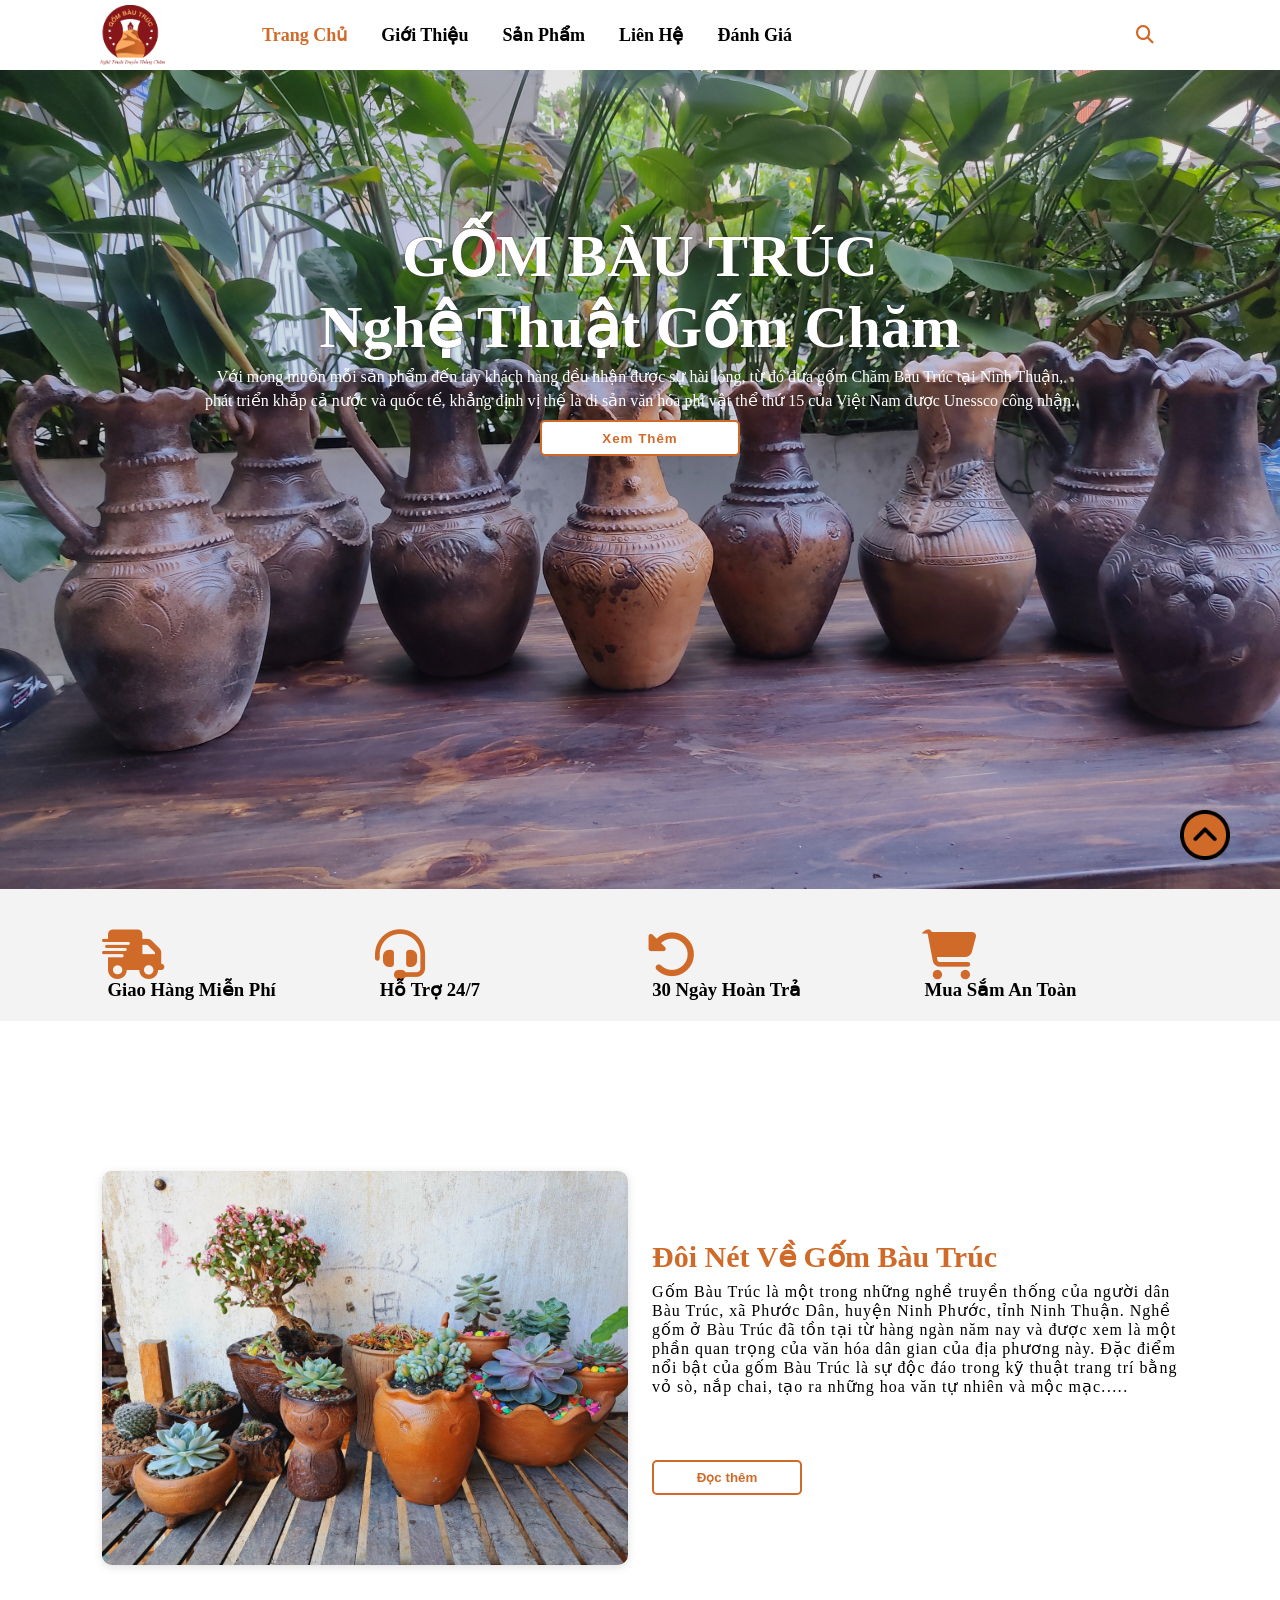
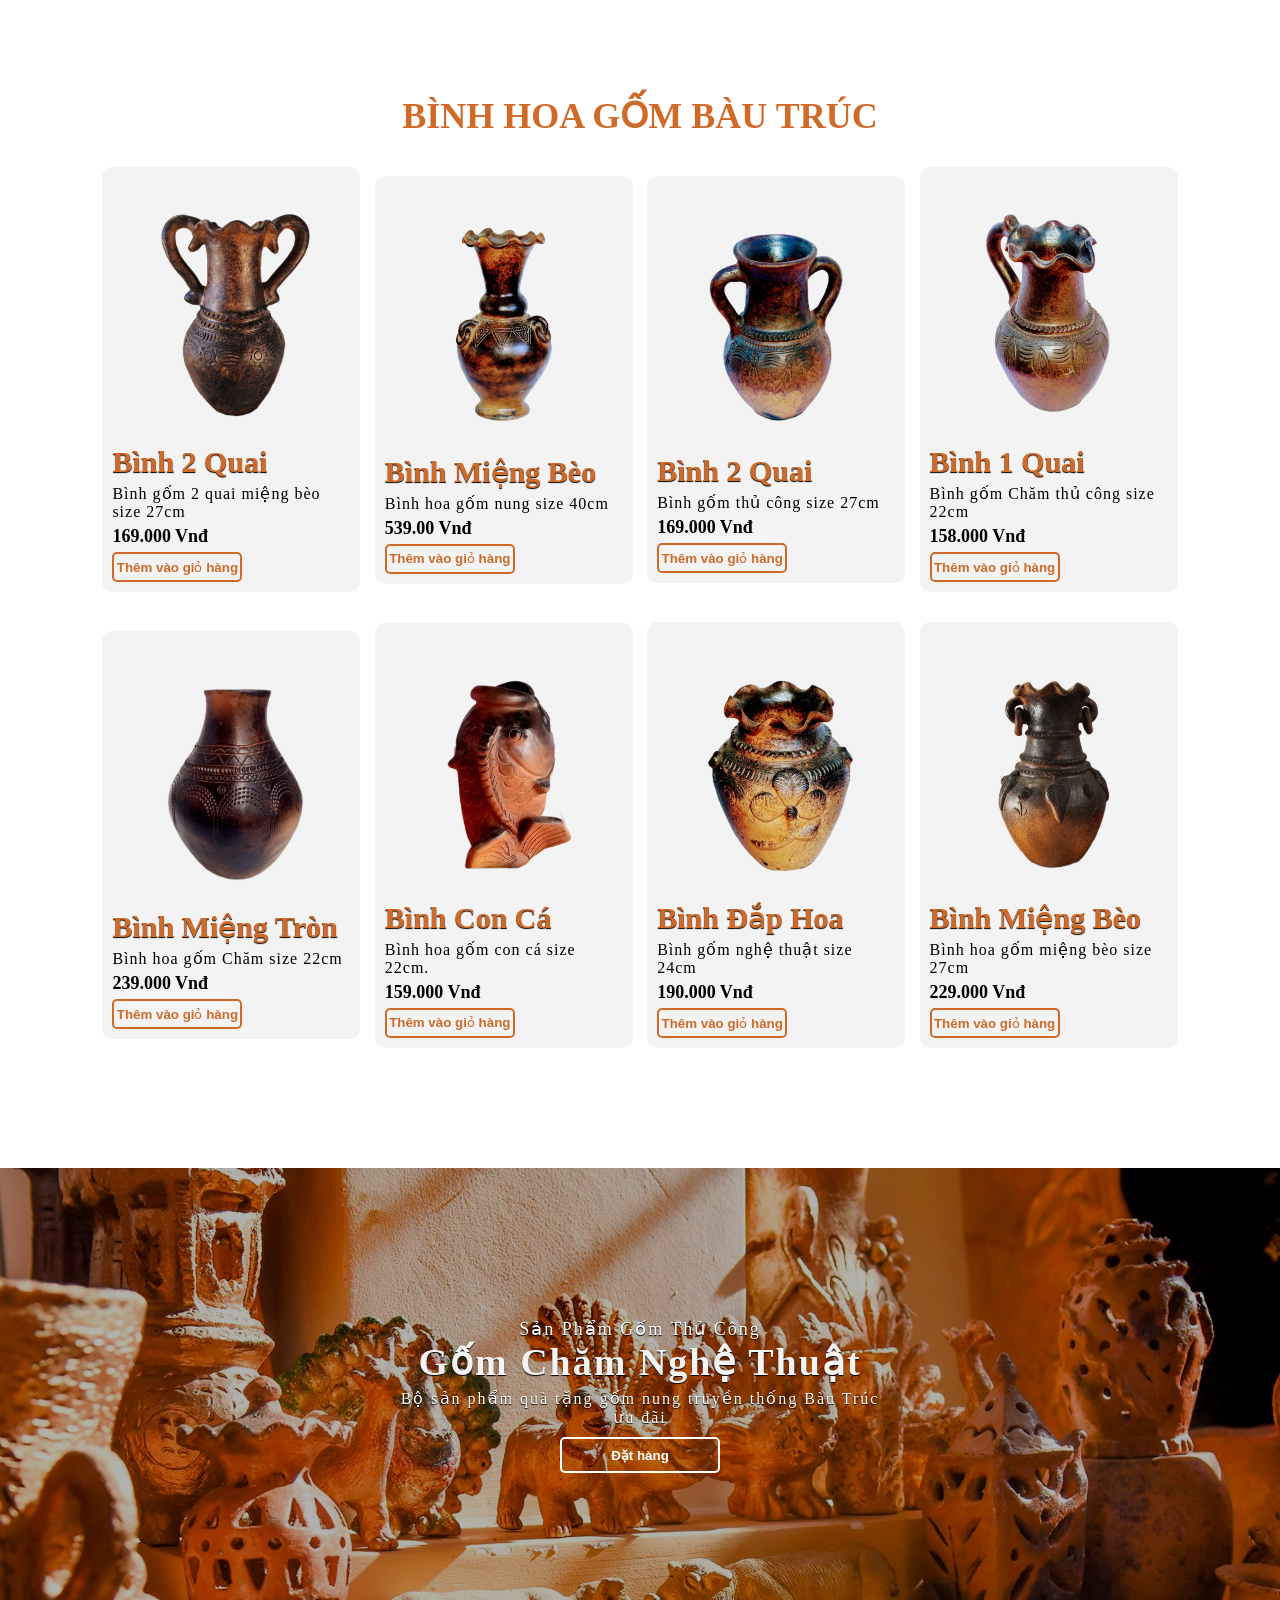
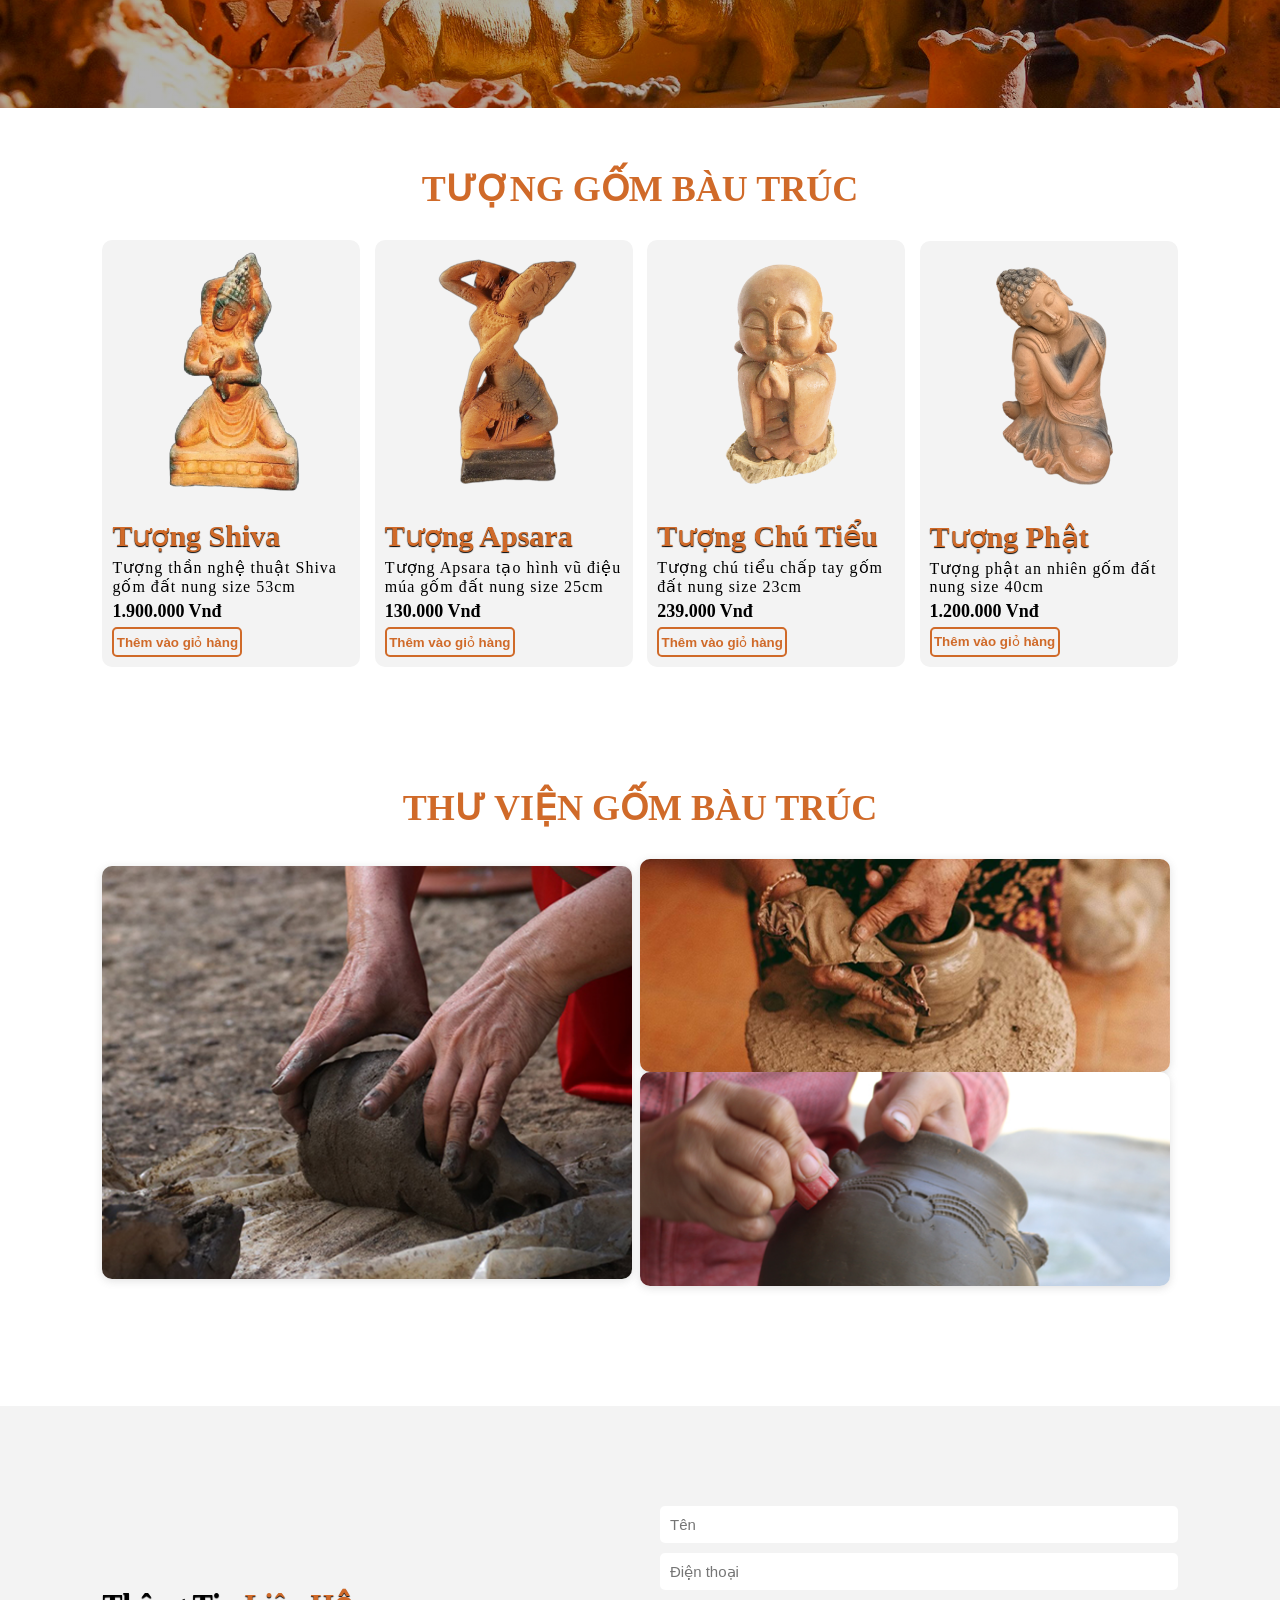
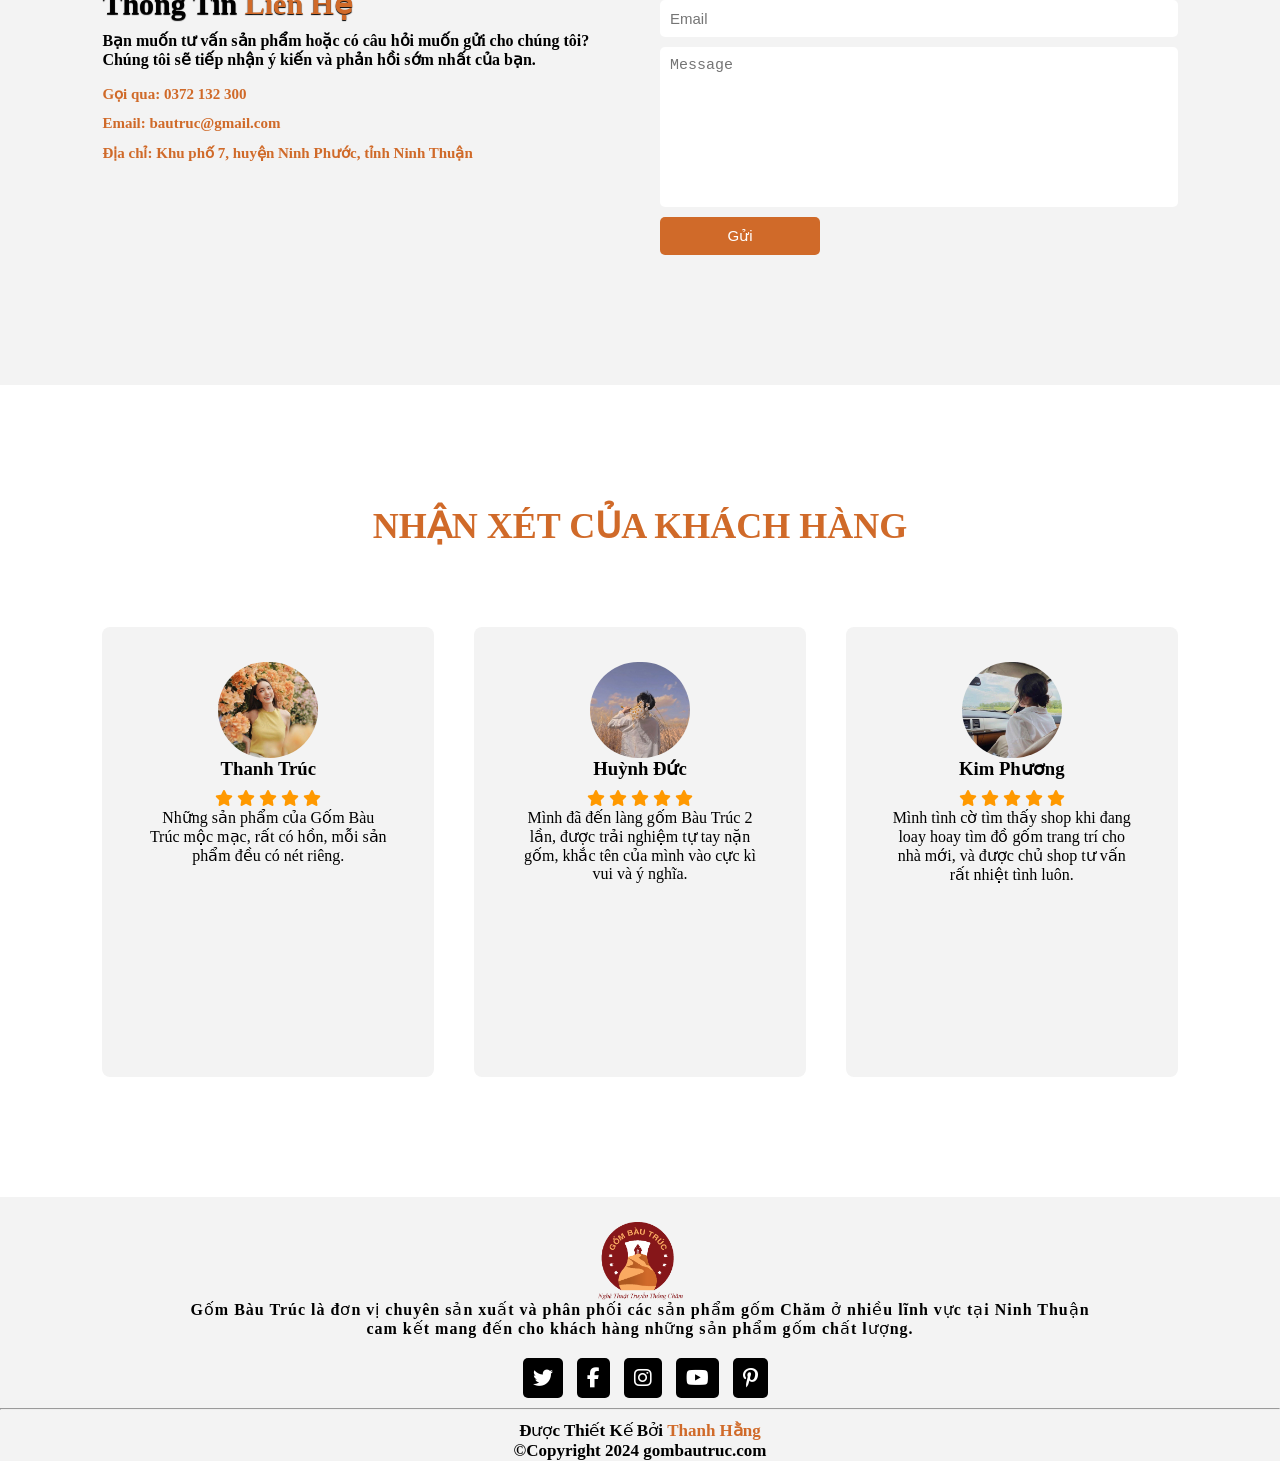
<file: index.html>
<DOCTYPE html>
<html lang="en">
<head>
    <meta charset="UTF-8">
    <meta http-equiv="X-UA-Compatible" content="IE=edge">
    <meta name="viewport" content="width=device-width, initial-scale=1.0">
    <title>Gom Bau Truc Webiste</title>

    <!-- Style Css Link -->
    <link rel="stylesheet" href="style.css">
    <!-- Style Css Link -->

    <!-- Font Awesome Cdn -->
    <link rel="stylesheet" href="https://cdnjs.cloudflare.com/ajax/libs/font-awesome/6.4.0/css/all.min.css">
    <!-- Font Awesome Cdn -->

</head>
<body>

    <!-- Header Start -->
    <div class="header">
        <nav>
            <input type="checkbox" id="show-search">
            <input type="checkbox" id="show-menu">
            <label for="show-menu" class="menu-icon"><i class="fas fa-bars"></i></label>
            <div class="content">
                <div class="logo"><a href="index.html"><img src="./images/logo12.png" alt=""></a></div>

                <ul class="links">
                    <li><a href="#" id="first">Trang Chủ</a></li>
                    <li><a href="#about">Giới Thiệu</a></li>
                    <li><a href="#product">Sản Phẩm</a></li>
                    <li><a href="#contact">Liên Hệ </a></li>
                    <li><a href="#review">Đánh Giá</a></li>
                </ul>
            </div>
            <label for="show-search" class="search-icon"><i class="fas fa-search"></i></label>
            <form action="#" class="search-box">
                <input type="text" placeholder="Search" required>
                <button type="submit" class="go-icon"><i class="fas fa-long-arrow-alt-right"></i></button>
            </form>

        </nav>
    </div>
    <!-- Header End -->





    <!-- Home Section Start -->
    <div class="home">
        <div class="main-text">
            <h1>GỐM BÀU TRÚC <br>Nghệ Thuật Gốm Chăm</h1>
            <p>Với mong muốn mỗi sản phẩm đến tay khách hàng đều nhận được sự hài lòng, từ đó đưa gốm Chăm Bàu Trúc tại Ninh Thuận,</p>
            <p>phát triển khắp cả nước và quốc tế, khẳng định vị thế là di sản văn hóa phi vật thể thứ 15 của Việt Nam được Unessco công nhận.</p>
            <button id="btn">Xem Thêm</button>
        </div>
    </div>
    <!-- Home Section End -->





    <!-- Top Section Card Start -->
    <section class="offers">
        <div class="offer-content">
            <div class="row">
                <i class="fa-solid fa-truck-fast"></i>
                <h3>Giao Hàng Miễn Phí</h3>
               
            </div>
            <div class="row">
                <i class="fa-solid fa-headset"></i>
                <h3>Hỗ Trợ 24/7</h3>
               
            </div>
            <div class="row">
                <i class="fa-solid fa-rotate-left"></i>
                <h3>30 Ngày Hoàn Trả</h3>
              
            </div>
            <div class="row">
                <i class="fa-solid fa-cart-shopping"></i>
                <h3>Mua Sắm An Toàn</h3>
               
            </div>
        </div>
    </section>
    <!-- Top Section Card End -->





    <!-- About Section Start -->
    <section class="about" id="about">
        <div class="about-img">
            <img src="./images/hinhgt.jpg" alt="">
        </div>
        <div class="about-text">
            <h3>Đôi Nét Về Gốm Bàu Trúc</h3>
            <p>Gốm Bàu Trúc là một trong những nghề truyền thống của người dân Bàu Trúc, xã Phước Dân, huyện Ninh Phước, tỉnh Ninh Thuận. Nghề gốm ở Bàu Trúc đã tồn tại từ hàng ngàn năm nay và được xem là một phần quan trọng của văn hóa dân gian của địa phương này. Đặc điểm nổi bật của gốm Bàu Trúc là sự độc đáo trong kỹ thuật trang trí bằng vỏ sò, nắp chai, tạo ra những hoa văn tự nhiên và mộc mạc.….</p>
			

            <button id="about-btn">Đọc thêm</button>
        </div>
        
    </section>
    <!-- About Section End -->





    <!-- Product Section Start -->
    <section class="product" id="product">
        <div class="main-txt">
            <h3>BÌNH HOA GỐM BÀU TRÚC</h3>
        </div>
        <div class="card-content">
            <div class="row">
                <img src="./images/H22.png" alt="">
                <div class="card-body">
                    <h3>Bình 2 Quai</h3>
                    <p>Bình gốm 2 quai miệng bèo size 27cm</p>
                    <h5>169.000 Vnđ</h5>
                    <button>Thêm vào giỏ hàng</button>
                </div>
            </div>
            <div class="row">
                <img src="./images/H11.png" alt="">
                <div class="card-body">
                    <h3>Bình Miệng Bèo</h3>
                    <p>Bình hoa gốm nung size 40cm</p>
                    <h5>539.00 Vnđ</h5>
                    <button>Thêm vào giỏ hàng</button>
                </div>
            </div>
            <div class="row">
                <img src="./images/H3.png" alt="">
                <div class="card-body">
                    <h3>Bình 2 Quai</h3>
                    <p>Bình gốm thủ công size 27cm</p>
                    <h5>169.000 Vnđ</h5>
                    <button>Thêm vào giỏ hàng</button>
                </div>
            </div>
            <div class="row">
                <img src="./images/H4.png" alt="">
                <div class="card-body">
                    <h3>Bình 1 Quai</h3>
                    <p>Bình gốm Chăm thủ công size 22cm</p>
                    <h5>158.000 Vnđ</h5>
                    <button>Thêm vào giỏ hàng</button>
                </div>
            </div>
        </div>

        <div class="card-content">
            <div class="row">
                <img src="./images/H5.png" alt="">
                <div class="card-body">
                    <h3>Bình Miệng Tròn</h3>
                    <p>Bình hoa gốm Chăm size 22cm</p>
                    <h5>239.000 Vnđ </h5>
                    <button>Thêm vào giỏ hàng</button>
                </div>
            </div>
            <div class="row">
                <img src="./images/H6.png" alt="">
                <div class="card-body">
                    <h3>Bình Con Cá</h3>
                    <p>Bình hoa gốm con cá size 22cm.</p>
                    <h5>159.000 Vnđ</h5>
                    <button>Thêm vào giỏ hàng</button>
                </div>
            </div>
            <div class="row">
                <img src="./images/H77.png" alt="">
                <div class="card-body">
                    <h3>Bình Đắp Hoa</h3>
                    <p>Bình gốm nghệ thuật size 24cm</p>
                    <h5>190.000 Vnđ</h5>
                    <button>Thêm vào giỏ hàng</button>
                </div>
            </div>
            <div class="row">
                <img src="./images/H8.png" alt="">
                <div class="card-body">
                    <h3>Bình Miệng Bèo</h3>
                    <p>Bình hoa gốm miệng bèo size 27cm</p>
                    <h5>229.000 Vnđ</h5>
                    <button>Thêm vào giỏ hàng</button>
                </div>
            </div>
        </div>

    </section>
    <!-- Product Section End -->





    <!-- Banner Start -->
    <div class="banner">
        <div class="banner-content">
            <h5>Sản Phẩm Gốm Thủ Công</h5>
            <h3>Gốm Chăm Nghệ Thuật</h3>
            <p>Bộ sản phẩm quà tặng gốm nung truyền thống Bàu Trúc <br>ưu đãi</p>
            <button><a href="#products">Đặt hàng</a></button>
        </div>
    </div>
    <!-- Banner End -->






    <!-- Sale Products Start -->
    <section class="product" id="products" style="margin-top: 50px;">
        <div class="main-txt">
            <h3>TƯỢNG GỐM BÀU TRÚC</h3>
        </div>
        <div class="card-content">
            <div class="row">
                <img src="./images/T11.png" alt="">
                <div class="card-body">
                    <h3>Tượng Shiva</h3>
                    <p>Tượng thần nghệ thuật Shiva gốm đất nung size 53cm</p>
                    <h5>1.900.000 Vnđ</h5>
                    <button>Thêm vào giỏ hàng</button>
                </div>
            </div>
            <div class="row">
                <img src="./images/T22.png" alt="">
                <div class="card-body">
                    <h3>Tượng Apsara</h3>
                    <p>Tượng Apsara tạo hình vũ điệu múa gốm đất nung size 25cm</p>
                    <h5>130.000 Vnđ</h5>
                    <button>Thêm vào giỏ hàng</button>
                </div>
            </div>
            <div class="row">
                <img src="./images/T3.png" alt="">
                <div class="card-body">
                    <h3>Tượng Chú Tiểu</h3>
                    <p>Tượng chú tiểu chấp tay gốm đất nung size 23cm</p>
                    <h5>239.000 Vnđ</h5>
                    <button>Thêm vào giỏ hàng</button>
                </div>
            </div>
            <div class="row">
                <img src="./images/T4.png" alt="">
                <div class="card-body">
                    <h3>Tượng Phật </h3>
                    <p>Tượng phật an nhiên gốm đất nung size 40cm</p>
                    <h5>1.200.000 Vnđ</h5>
                    <button>Thêm vào giỏ hàng</button>
                </div>
            </div>
        </div>

    </section>
    <!-- Sale Products End -->





    <!-- Our Gallary Start -->
    <div class="gallary">
        <h3>THƯ VIỆN GỐM BÀU TRÚC</h3>
        <div class="gallary-img">
            <div class="img1">
                <img src="./images/TV1.png" alt="">
            </div>
            <div class="img1">
                <img src="./images/TV.png" alt="">
                <img src="./images/TV3.png" alt="">
            </div>
        </div>
    </div>
    <!-- Our Gallary End -->





    <!-- Contact Section Start -->
    <section class="contact" id="contact">
        <div class="content-text">
            <h2>Thông Tin <span>Liên Hệ</span></h2>
            <p>Bạn muốn tư vấn sản phẩm hoặc có câu hỏi muốn gửi cho chúng tôi?</p>
            <p>Chúng tôi sẽ tiếp nhận ý kiến và phản hồi sớm nhất của bạn.</p>
            <div class="list">
                <li><a href="#">Gọi qua: 0372 132 300</a></li>
                <li><a href="#">Email: bautruc@gmail.com</a></li>
                <li><a href="#">Địa chỉ: Khu phố 7, huyện Ninh Phước, tỉnh Ninh Thuận</a></li>
            </div>
        </div>

        <div class="contact-form">
            <form action="#">
                <input type="name" placeholder="Tên" required>
                <input type="number" placeholder="Điện thoại" required>
                <input type="email" placeholder="Email" required>
                <textarea name="" id="" cols="35" rows="10" placeholder="Message"></textarea>
                <input type="submit" value="Gửi" class="submit" required>

            </form>
        </div>

    </section>
    <!-- Contact Section End -->





    <!-- Review Section Start -->
    <section class="review" id="review">
        <div class="main-txt">
            <h3>NHẬN XÉT CỦA<span> KHÁCH HÀNG</span></h3>
        </div>

        <div class="review-content">
        <div class="box">
        <div class="img">
            <img src="./images/KH1.png" alt="">
        </div>
        <h3>Thanh Trúc</h3>
        <div class="star">
            <i class="fa-solid fa-star checked"></i>
            <i class="fa-solid fa-star checked"></i>
            <i class="fa-solid fa-star checked"></i>
            <i class="fa-solid fa-star checked"></i>
            <i class="fa-solid fa-star checked"></i>
        </div>
        <p>Những sản phẩm của Gốm Bàu Trúc mộc mạc, rất có hồn, mỗi sản phẩm đều có nét riêng.</p>

    </div>
        <div class="box">
        <div class="img">
            <img src="./images/KH2.png" alt="">
        </div>
        <h3>Huỳnh Đức</h3>
        <div class="star">
            <i class="fa-solid fa-star checked"></i>
            <i class="fa-solid fa-star checked"></i>
            <i class="fa-solid fa-star checked"></i>
            <i class="fa-solid fa-star checked"></i>
            <i class="fa-solid fa-star checked"></i>
        </div>
        <p>Mình đã đến làng gốm Bàu Trúc 2 lần, được trải nghiệm tự tay nặn gốm, khắc tên của mình vào cực kì vui và ý nghĩa.</p>

    </div>
        <div class="box">
        <div class="img">
            <img src="./images/KH3.png" alt="">
        </div>
        <h3>Kim Phương</h3>
        <div class="star">
            <i class="fa-solid fa-star checked"></i>
            <i class="fa-solid fa-star checked"></i>
            <i class="fa-solid fa-star checked"></i>
            <i class="fa-solid fa-star checked"></i>
            <i class="fa-solid fa-star checked"></i>
        </div>
        <p>Mình tình cờ tìm thấy shop khi đang loay hoay tìm đồ gốm trang trí cho nhà mới, và được chủ shop tư vấn rất nhiệt tình luôn.</p>

    </div>

</div>

    </section>
    <!-- Review Section End -->





    <!-- Footer Start -->
    <footer id="footer">
        <div class="footer-content">
            <div class="logo">
                <img src="./images/logo12.png" alt="">
            </div>

            <p>Gốm Bàu Trúc là đơn vị chuyên sản xuất và phân phối các sản phẩm gốm Chăm ở nhiều lĩnh vực tại Ninh Thuận
                <br> cam kết mang đến cho khách hàng những sản phẩm gốm chất lượng.
            </p>
            <div class="socail-links">
                <i class="fa-brands fa-twitter"></i>
                <i class="fa-brands fa-facebook-f"></i>
                <i class="fa-brands fa-instagram"></i>
                <i class="fa-brands fa-youtube"></i>
                <i class="fa-brands fa-pinterest-p"></i>
            </div>
        </div>
        <hr>
        <div class="footer-bottom-content">
            <p>Được Thiết Kế Bởi <a href="#">Thanh Hằng</a></p>
            <div class="copyright">
                <p>&copy;Copyright 2024 <strong></strong>gombautruc.com </p>
            </div>
        </div>
    </footer>
    <!-- Footer End -->
    <a href="#" class="arrow"><i><img src="./images/up-arrow.png" alt="" width="50px"></i></a>




















</body>
</html>
</file>
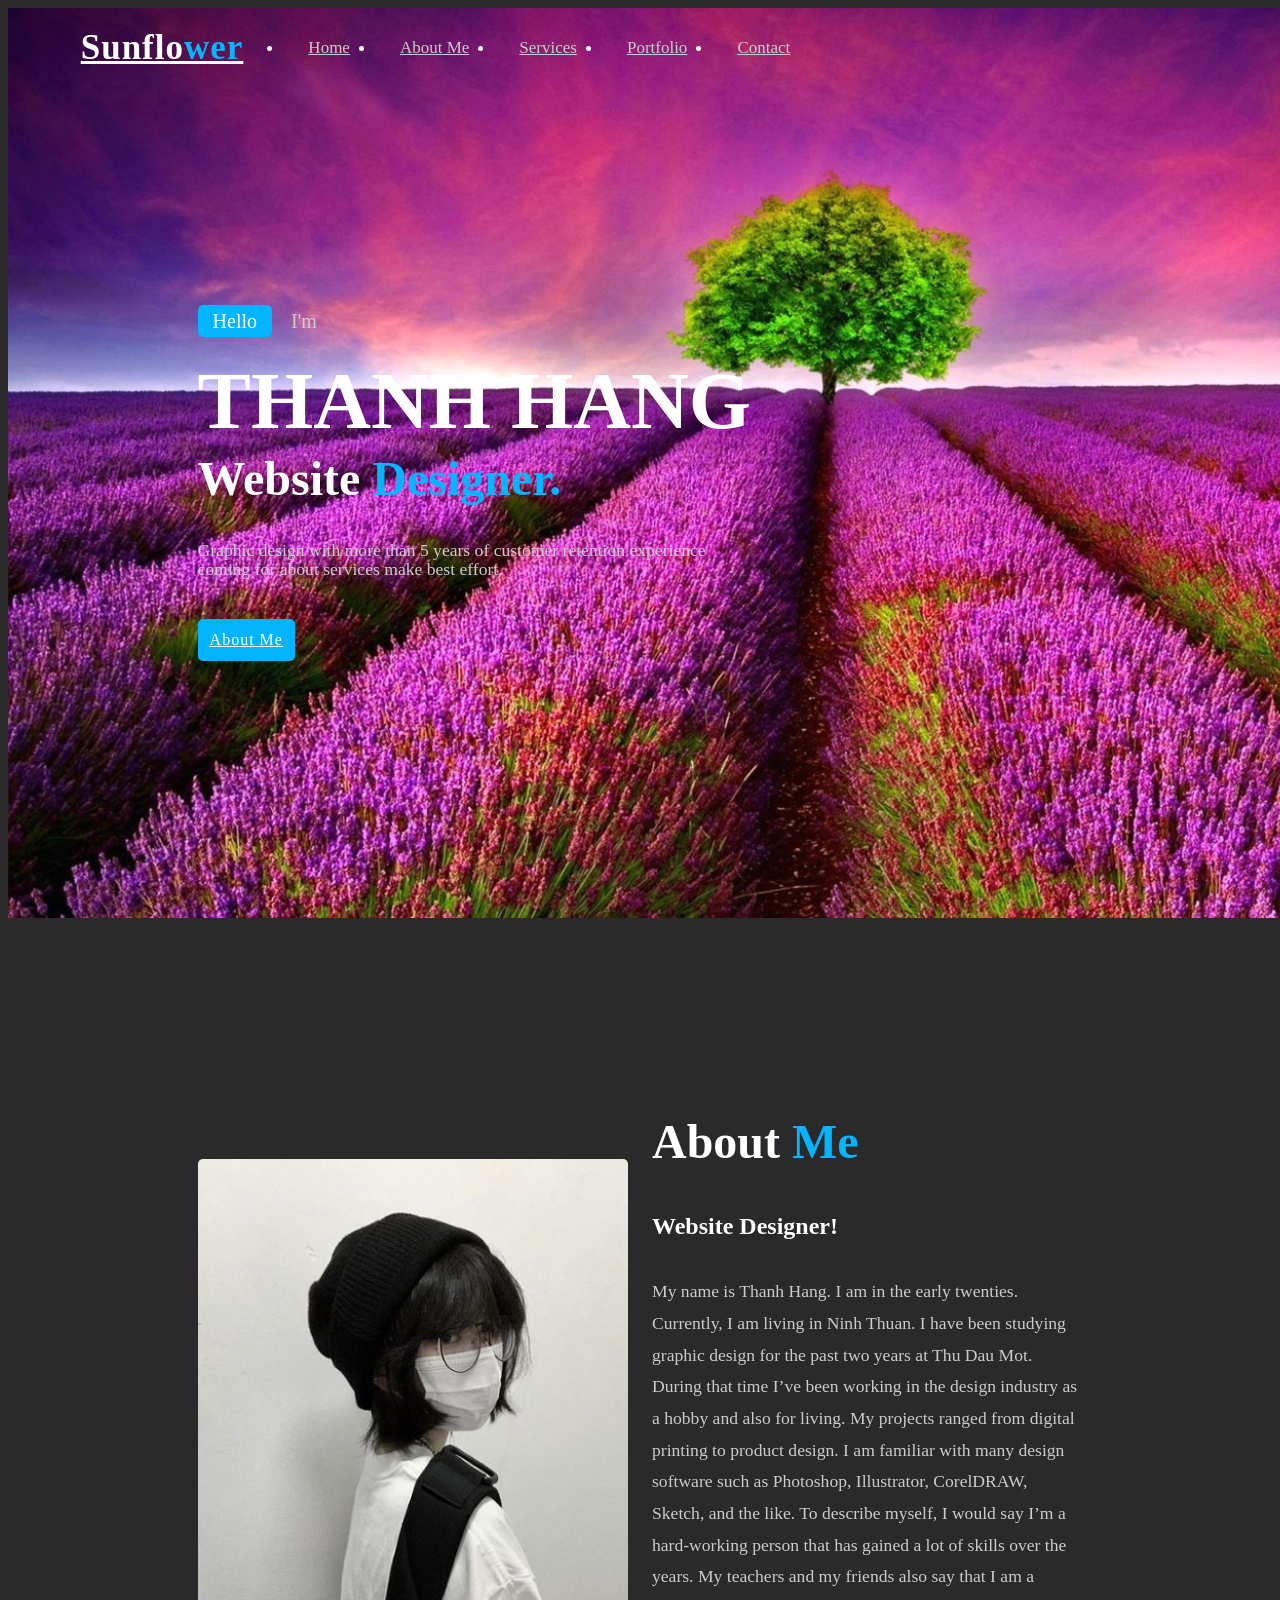
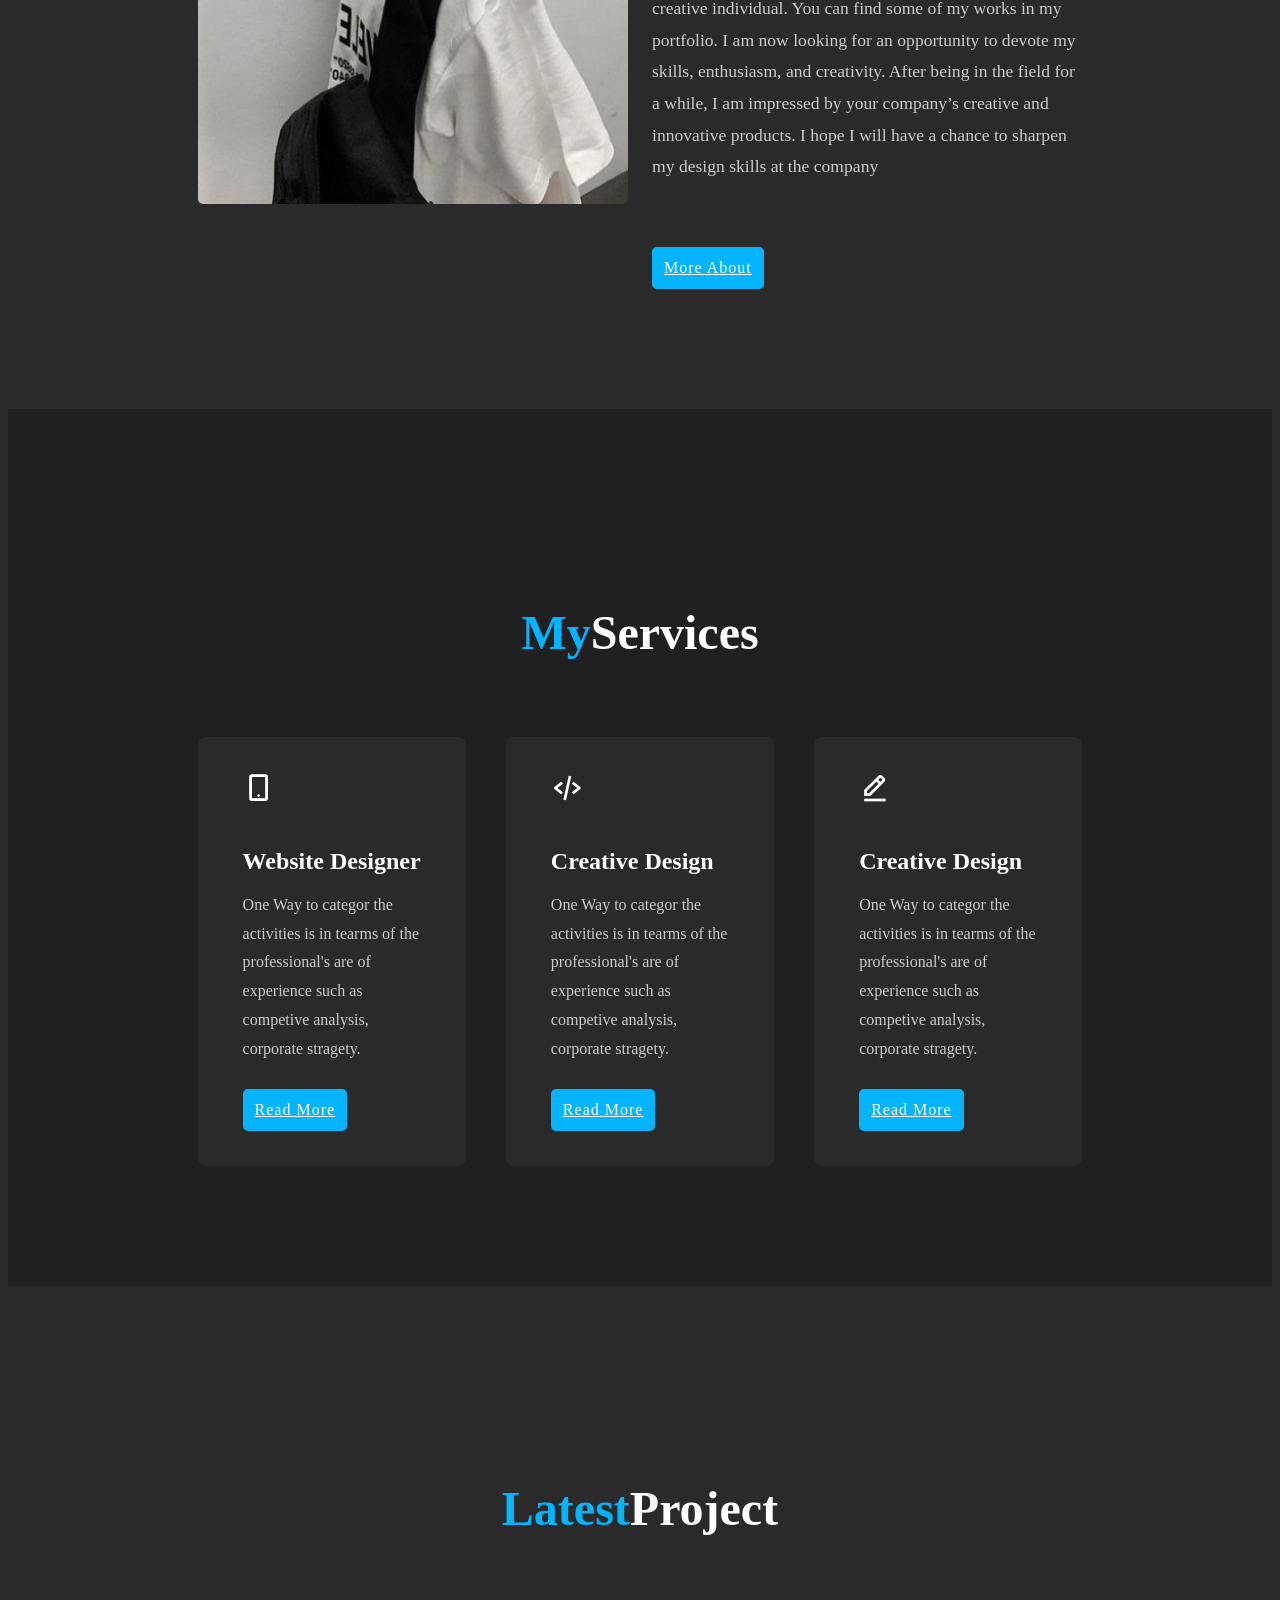
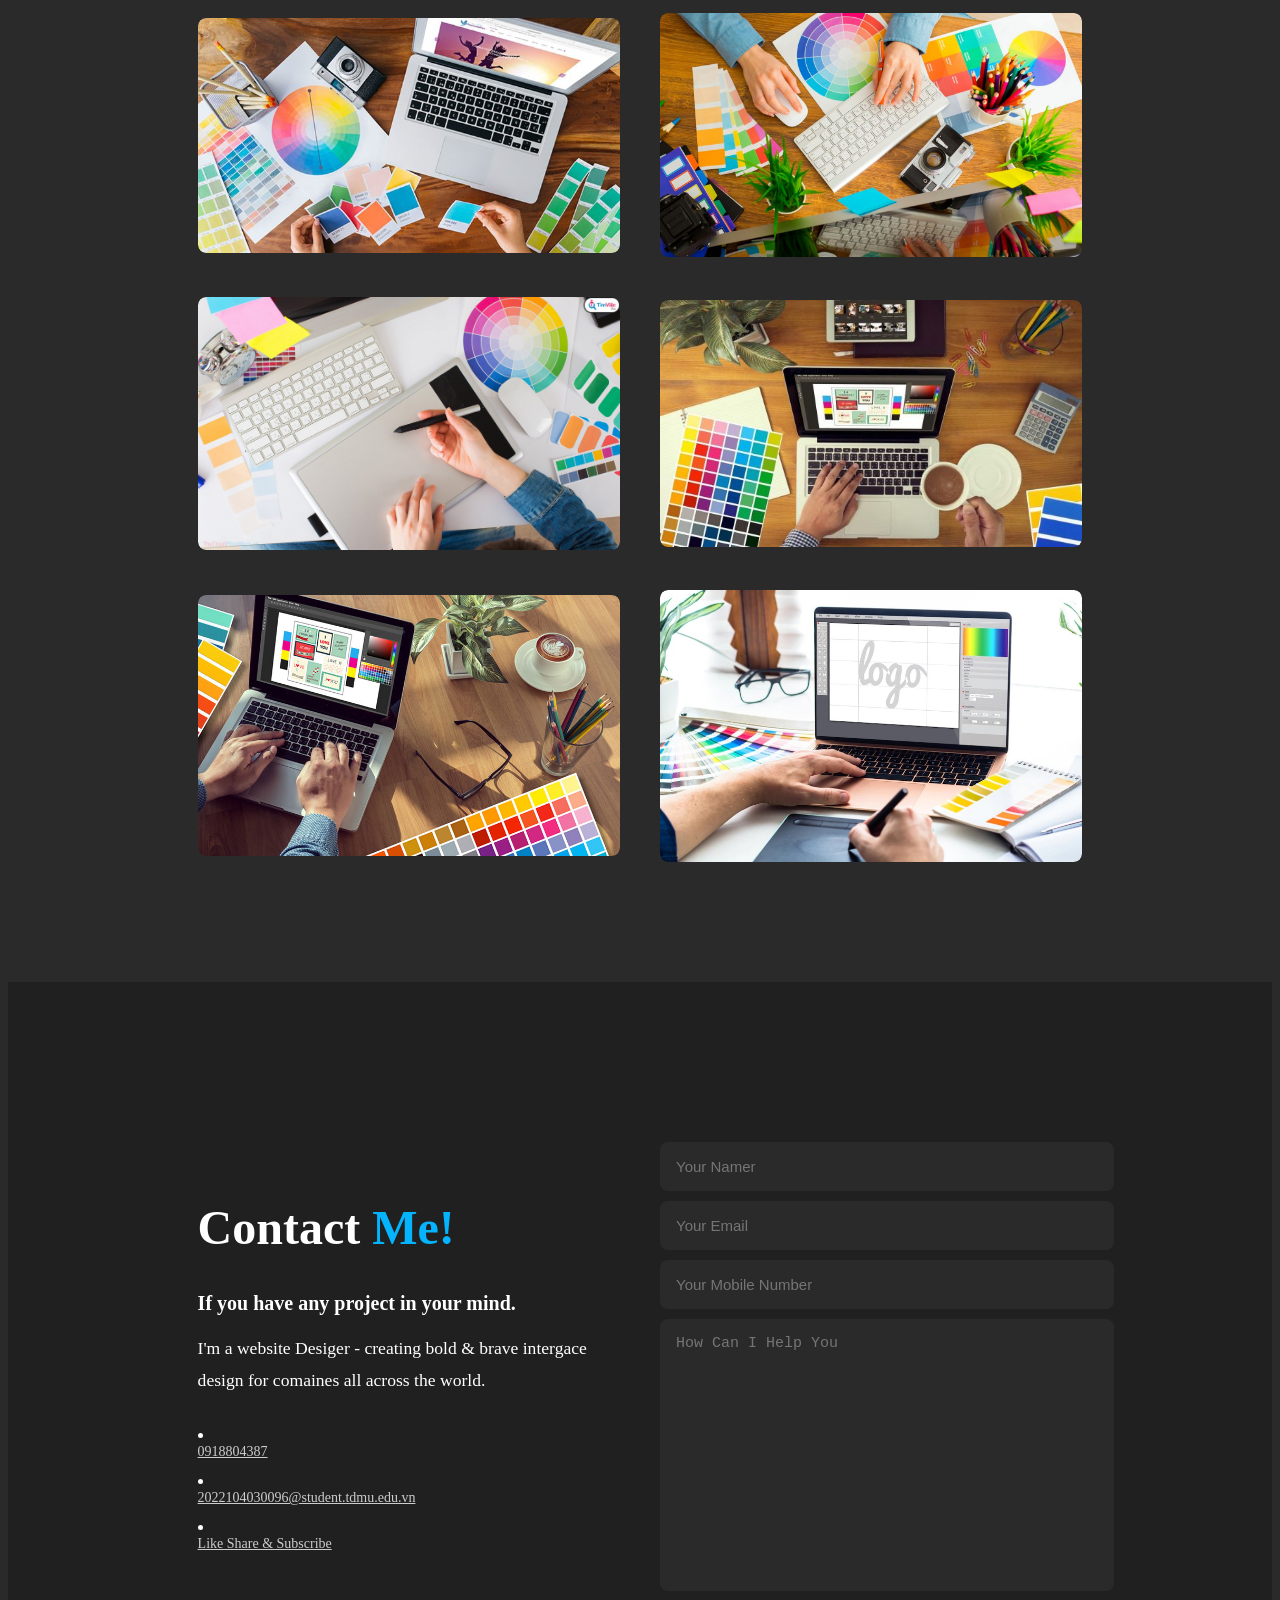
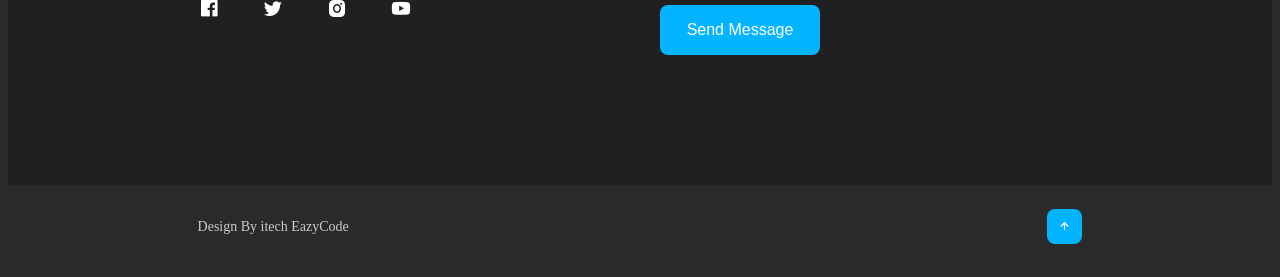
<file: html/index.html>
<!DOCTYPE html>
<html lang="en">
<head>

<title>TRANTHITHANHHANG Portfolio Website</title>
<!---custom css link---->
<link rel="stylesheet" type="text/css" href="../css/style.css">

<link rel="stylesheet"
  href="https://unpkg.com/boxicons@latest/css/boxicons.min.css">
</head>
<body>
<!------Header Section------>
<header>
    <a href="#" class="logo">Sunflo<span>wer</span></a>
<ul class="navlist">
   <li><a href="#home" class="active">Home</a></li>
   <li><a href="#about">About Me</a></li>
   <li><a href="#services">Services</a></li>
   <li><a href="#portfolio">Portfolio</a></li>
   <li><a href="#contact">Contact</a></li>
   </ul>
   <div class="bx bx-menu" id="menu-icon"></div>
   </header>
   
   <!---------Home Section--------------->
   <section class="home" id="home">
   <div class="home-text">
   <div class="slide">
   <span class="one">Hello</span>
   <span class="two">I'm</span>
   </div>
   <h1>THANH HANG</h1>
   <h3>Website <span>Designer.</span></h3>
   <p>Graphic design with more than 5 years of customer retention experience <br> coming for about services make best effort.</p>
   <div class="button">
   <a href="#" class="btn">About Me</a>
   </div>
   </div>
   </section>
   
   <!------about Section------->
<section class="about" id="about">
<div class="about-img">
<img src="../img/ảnh đại diện.png">
</div>

<div class="about-text">
<h2>About <span>Me</span></h2>
<h4>Website Designer!</h4>
<p>My name is Thanh Hang. I am in the early twenties. Currently, I am living in Ninh Thuan. I have been studying graphic design for the past two years at Thu Dau Mot. During that time I’ve been working in the design industry as a hobby and also for living. My projects ranged from digital printing to product design. I am familiar with many design software such as Photoshop, Illustrator, CorelDRAW, Sketch, and the like. To describe myself, I would say I’m a hard-working person that has gained a lot of skills over the years. My teachers and my friends also say that I am a creative individual. You can find some of my works in my portfolio. I am now looking for an opportunity to devote my skills, enthusiasm, and creativity. After being in the field for a while, I am impressed by your company’s creative and innovative products. I hope I will have a chance to sharpen my design skills at the company
</p>
<a href="#" class="btn">More About</a>
</div>
</section>
<!-----------Services Section-------------->
<section class="services" id="services">
<div class="main-text">
<h2><span>My</span>Services</h2>
</div>
<div class="services-content">
<div class="box">
<div class="s-icons">
<i class='bx bx-mobile-alt'></i>
</div>
<h3>Website Designer</h3>
<p> One Way to categor the activities is in tearms of the professional's are of experience such as competive analysis, corporate stragety.</p>
<a href="#" class="btn">Read More</a>
</div>

<div class="box">
<div class="s-icons">
<i class='bx bx-code-alt'></i>
</div>
<h3>Creative Design</h3>
<p>One Way to categor the activities is in tearms of the professional's are of experience such as competive analysis, corporate stragety.</p>
<a href="#" class="btn">Read More</a>
</div>

<div class="box">
<div class="s-icons">
<i class='bx bx-edit-alt'></i>
</div>
<h3>Creative Design</h3>
<p>One Way to categor the activities is in tearms of the professional's are of experience such as competive analysis, corporate stragety.</p>
<a href="#" class="btn">Read More</a>
</div>
</div>
</section>

<!-----------Portfolio Section--------->
<section class="portfolio" id="portfolio">
<div class="main-text">
<h2><span>Latest</span>Project</h2>
</div>
<div class="portfolio-content">
<div class="row">
<img src="../img/hinh 1.jpg">
<div class="layer">
<h5>Visual Design</h5>
<p>Check out 10 pest Design's updates for the top web design & development compaines.</p>
<a href="#"> <i class='bx bx-link-external'></i></a>
</div>
</div>

<div class="row">
<img src="../img/hình 2.jpg">
<div class="layer">
<h5>Visual Design</h5>
<p>Check out 10 pest Design's updates for the top web design & development compaines.</p>
<a href="#"> <i class='bx bx-link-external'></i></a>
</div>
</div>

<div class="row">
<img src="../img/hinh 3.jpg">
<div class="layer">
<h5>Visual Design</h5>
<p>Check out 10 pest Design's updates for the top web design & development compaines.</p>
<a href="#"> <i class='bx bx-link-external'></i></a>
</div>
</div>

<div class="row">
<img src="../img/hinh 4.jpg">
<div class="layer">
<h5>Visual Design</h5>
<p>Check out 10 pest Design's updates for the top web design & development compaines.</p>
<a href="#"> <i class='bx bx-link-external'></i></a>
</div>
</div>

<div class="row">
<img src="../img/hinh 5.jpg">
<div class="layer">
<h5>Visual Design</h5>
<p>Check out 10 pest Design's updates for the top web design & development compaines.</p>
<a href="#"> <i class='bx bx-link-external'></i></a>
</div>
</div>

<div class="row">
  <img src="../img/hinh 6.jpg">
  <div class="layer">
  <h5>Visual Design</h5>
<p>Check out 10 pest Design's updates for the top web design & development compaines.</p>
<a href="#"> <i class='bx bx-link-external'></i></a>
</div>
</div>
</div>

</section>
<!--------------Contact section----------->
<section class="contact" id="contact">
<div class="contact-text">
<h2>Contact <span>Me!</span></h2>
<h4> If you have any project in your mind.</h4>
<p>I'm a website Desiger - creating bold & brave intergace design for comaines all across the world.</p>
<div class="list">
<li><a href="#">0918804387</a></li>
<li><a href="#">2022104030096@student.tdmu.edu.vn</a></li>
<li><a href="#">Like Share & Subscribe</a></li>
</div>
<div class="contact-icons">
<a href="#"><i class='bx bxl-facebook-square'></i></a>
<a href="#"><i class='bx bxl-twitter'></i></a>
<a href="#"><i class='bx bxl-instagram-alt'></i></a>
<a href="#"><i class='bx bxl-youtube' ></i></a>
</div>

</div>
<div class="contact-form">
<from action="">
<input type="name" placeholder="Your Namer " required>
<input type="email" placeholder="Your Email " required>
<input type="number" placeholder="Your Mobile Number " required>
<textarea name="" id="" cols="35" rows="10" placeholder="How Can I Help You " required></textarea>
<input type="submit" value="Send Message" class="submit" required>
</from>

</div>

</div>
</section>

<!-----------End Section---------->
<section class="end">
<div class="last-text">
<p>Design By itech EazyCode</p>
</div>
<div class="top">
<a href="#home"><i class='bx bx-up-arrow-alt' ></i></a>
</div>
</section>

</body>

</html>
</file>
<file: style.css>
*{
    margin: 0;
    padding: 0;
    box-sizing: border-box;
    text-decoration: none;
    list-style: none;
    scroll-behavior: smooth;
}
html::-webkit-scrollbar-track{
    background: transparent;
}
html::-webkit-scrollbar-thumb{
    background: #D06A29;
    border-radius: 10px;
}
html::-webkit-scrollbar{
    width: 10px;
}
body{
    background: white;
}

/* Header Start */
.header{
    background: white;
    width: 100%;
    box-shadow: 0px 1px 1px black;
}
.header nav{
    position: relative;
    display: flex;
    max-width: calc(100% - 200px);
    margin: 0 auto;
    height: 70px;
    align-items: center;
    justify-content: space-between;
}
nav .content{
    display: flex;
    align-items: center;
}
nav .content .links{
    margin-left: 80px;
    display: flex;
}
nav .content .logo a img{
    width: 65px;
}
nav .content .links li{
    list-style: none;
    line-height: 70px;
}
#first{
    color: #D06A29;
}
.content .links li a,
.content .links li label{
    color: black;
    font-size: 18px;
    padding: 9px 17px;
    font-weight: bold;
    border-radius: 5px;
    transition: all 0.3s ease;
}
.content .links li label{
    display: none;
}
.content .links li a:hover,
.content .links li label:hover{
    color: #D06A29;
}
.header .search-icon,
.header .menu-icon{
    color: #D06A29;
    font-size: 18px;
    line-height: 70px;
    width: 70px;
    text-align: center;
    cursor: pointer;
}
.header .menu-icon{
    display: none;
}
.header #show-search:checked ~ .search-icon i::before{
    content: "\f00d";
}
.header .search-box{
    position: absolute;
    height: 100%;
    max-width: calc(100% - 50px);
    width: 100%;
    opacity: 0;
    pointer-events: none;
    transition: all 0.3s ease;
}
.header #show-search:checked ~ .search-box{
    opacity: 1;
    pointer-events: auto;
}
.search-box input{
    width: 100%;
    height: 100%;
    border: none;
    outline: none;
    font-size: 17px;
    color: black;
    background: white;
    padding: 0 100px 0 15px;
}
.search-box input::placeholder{
    color: black;
}
.search-box .go-icon{
    position: absolute;
    right: 10px;
    top: 50%;
    transform: translateY(-50%);
    line-height: 60px;
    width: 70px;
    background: transparent;
    border: none;
    outline: none;
    color: #D06A29;
    font-size: 20px;
    cursor: pointer;
}
.header input[type="checkbox"]{
    display: none;
}

/* Responsive */
@media screen and (max-width:1250px){
    .header nav{
        max-width: 100%;
        padding: 0px 20px;
    }
    nav .content .links{
        margin-left: 30px;
    }
    .content .links a{
        padding: 8px 13px;
    }
    .header .search-box{
        max-width: calc(100% - 100px);
    }
    .header .search-box input{
        padding: 0px 100px 0px 15px;
    }
}
@media screen and (max-width: 900px){
    .header .menu-icon{
        display: block;
    }
    .header #show-menu:checked ~ .menu-icon i::before{
        content: "\f00d";
    }
    nav .content .links{
        display: block;
        position: fixed;
        background: white;
        height: 100%;
        width: 100%;
        top: 70px;
        left: -100%;
        margin-left: 0;
        max-width: 350px;
        overflow: auto;
        padding-bottom: 100px;
        transition: all 0.3s ease;
    }
    nav #show-menu:checked ~ .content .links{
        left: 0%;
    }
    .content .links li{
        margin: 15px 20px;
    }
    .content .links li a,
    .content .links li label{
        line-height: 40px;
        font-size: 20px;
        display: block;
        padding: 8px 18px;
        cursor: pointer;
    }
    .content .links li a.desktop-link{
        display: none;
    }
}
/* Header End */





/* Home Section Start */
.home{
    width: 100%;
    height:91vh;
    background-image: linear-gradient(rgba(0,0,0,0.1),rgba(0,0,0,0.1)), url("./images/about-gốm.jpg");
    background-repeat: no-repeat;
    background-size: cover;
    background-position: 50%;
}
.home .main-text{
    text-align: center;
    padding: 150px 10% 10px;
}
.main-text h1{
    font-size: 60px;
    color:#fff;
    text-shadow: 0px 0px 1px black;
}
.home .main-text p{
    color: white;
    margin-top: 5px;
}
#btn{
    width: 200px;
    height: 36px;
    font-weight: bold;
    background: white;
    color: #D06A29;
    letter-spacing: 1px;
    border: 2px solid #D06A29;
    border-radius: 5px;
    margin-top: 10px;
    transition: 0.5s;
    cursor: pointer;
}
#btn:hover{
    background-color: #D06A29;
    color: white;
}
/* Home Section End */





/* Top Section Card Start */
.offers{
    padding: 10px 8% 20px;
    background: #f3f3f3;
}
.offer-content{
    display: grid;
    grid-template-columns: repeat(auto-fit, minmax(250px, auto));
    align-items: center;
    gap: 0.90rem;
    margin-top: 30px;
}
.offer-content .row{
    position: relative;
    overflow: hidden;
    border-radius: 10px;
    cursor: pointer;
}
.offer-content .row i{
    font-size: 50px;
    color: #D06A29;
}
.offer-content .row h3{
    margin-left: 5px;
}
.offer-content .row p{
    margin-left: 5px;
}
@media (max-width:920px){
    .offer-content{
        grid-template-columns: 1fr;
    }
}
/* Top Section Card End */





/* About Section Start */
.about{
    padding: 150px 8% 120px;
    display: grid;
    grid-template-columns: repeat(2, 1fr);
    align-items: center;
    gap: 1.5rem;
}
.about-img img{
    max-width: 530px;
    height: auto;
    width: 100%;
    border-radius: 10px;
    box-shadow: rgba(99, 99, 99, 0.2) 0px 2px 8px 0px;
}
.about-text h3{
    color: #D06A29;
    font-size: 30px;
    line-height: 1;
}
.about-text p{
    color: black;
    letter-spacing: 1px;
    margin-bottom: 4rem;
    margin-top: 10px;
}
#about-btn{
    width: 150px;
    height: 35px;
    background: white;
    border: 2px solid #D06A29;
    color: #D06A29;
    font-weight: bold;
    border-radius: 5px;
    transition: 0.5s;
    cursor: pointer;
}
#about-btn:hover{
    background: #D06A29;
    color: white;
}
@media (max-width:920px){
    .about{
        grid-template-columns: 1fr;
    }
    .about-img{
        text-align: center;
        order: 2;
    }
    .about-img img{
        width: 100%;
        height: auto;
        max-width: 100%;
    }
}
/* About Section End */





/* Product Section Start */
.product{
    padding: 10px 8% 120px;
}
.main-txt{
    text-align: center;
}
.main-txt h3{
    font-size: 36px;
    text-transform: uppercase;
    font-weight: 600;
    color: #D06A29;
    
}
.card-content{
    display: grid;
    grid-template-columns: repeat(auto-fit, minmax(250px, auto));
    align-items: center;    
    gap: 0.90rem;
    margin-top: 30px;
}
.card-content .row{
    background: #f3f3f3;
    position: relative;
    overflow: hidden;
    border-radius: 10px;
    cursor: pointer;
}
.row img{
    width: 100%;
    display: block;
}
.card-body{
    padding: 10px;
}
.card-body h3{
    margin-top: 10px;
    font-size: 30px;
    font-weight: 550;
    color: #D06A29;
    text-shadow: 0px 1px 1px black;
}
.card-body p{
    font-weight: 500;
    margin-top: 5px;
    letter-spacing: 1px;
}
.card-body h5{
    margin-top: 5px;
    font-size: 18px;
}
.card-body button{
    width: 130px;
    height: 30px;
    font-weight: 550;
    margin-top: 5px;
    background: transparent;
    color: #D06A29;
    border-radius: 5px;
    border: 2px solid #D06A29;
    transition: 0.5s;
    cursor: pointer;
}
.card-body button:hover{
    background: #D06A29;
    color: white;
}
@media (max-width:920px){
    .card-content{
        grid-template-columns: 1fr;
    }
}
/* Product Section End */





/* Banner Start */
.banner{
    width: 100%;
    height: 60vh;
    background-image: linear-gradient(rgba(0,0,0,0.3),rgba(0,0,0,0.3)), url(./images/banner1.jpg);
    background-repeat: no-repeat;
    background-size: cover;
}
.banner-content{
    text-align: center;
    padding: 150px 10% 10px;
}
.banner-content h5{
    color: white;
    font-size: 18px;
    letter-spacing: 2px;
    font-weight: 500;
    text-shadow: 0px 1px 1px black;
}
.banner-content h3{
    color: #f3f3f3;
    font-size: 38px;
    letter-spacing: 2px;
    font-weight: bold;
    text-shadow: 0px 1px 1px black;
}
.banner-content p{
    color: white;
    font-size: 16px;
    margin-top: 5px;
    letter-spacing: 2px;
    font-weight: 500;
    text-shadow: 0px 1px 1px black;
}
.banner-content button a{
    text-decoration: none;
    color: white;
    font-weight: bold;
}
.banner-content button{
    width: 160px;
    height: 36px;
    margin-top: 10px;
    background: transparent;
    border: 2px solid white;
    border-radius: 5px;
    transition: 0.5s;
    cursor: pointer;
}
.banner-content button:hover{
    background: #D06A29;
    border: none;
}
/* Banner End */





/* Our Galary Start */
.gallary{
    padding: 0px 8% 120px;
}
.gallary h3{
    text-align: center;
    font-size: 36px;
    text-transform: uppercase;
    font-weight: 600;
    color: #D06A29;
   
}
.gallary-img{
    margin-top: 30px;
    display: grid;
    grid-template-columns: repeat(2, 1fr);
    align-items: center;
}
.gallary-img img{
    max-width: 530px;
    height: auto;
    width: 100%;
    border-radius: 10px;
    box-shadow: rgba(99, 99, 99, 0.2) 0px 2px 8px 0px;
    transition: 0.3s;
    cursor: pointer;
}
.gallary-img img:hover{
    transform: translateY(-10px);
}
@media (max-width:920px){
    .gallary-img{
        grid-template-columns: 1fr;
    }
    .gallary-img img{
        width: 100%;
        height: auto;
        max-width: 100%;
    }
}
/* Our Galary End */





/* Contact Section Start */
.contact{
    display: grid;
    grid-template-columns: repeat(2, 1fr);
    align-items: center;
    gap: 2.5rem;
    padding: 100px 8% 120px;
    background: #f3f3f3;
}
.content-text{
    margin-bottom: 10px;
}
.content-text h2{
    font-size: 30px;
    font-weight: 700;
    margin-bottom: 10px;
    text-shadow: 0px 1px 1px black;
}
.content-text h2 span{
    color: #D06A29;
}
.content-text p{
    font-weight: bold;
}
.list{
    margin-top: 16px;
}
.list li{
    margin-bottom: 12px;
}
.list li a{
    display: block;
    color: #D06A29;
    font-weight: bold;
    font-size: 15px;
    transition: 0.3s ease;
}
.contact-form form{
    position: relative;
}
.contact-form form input,
form textarea{
    width: 100%;
    padding: 10px;
    background: white;
    color: black;
    border: none;
    outline: none;
    font-size: 15px;
    border-radius: 5px;
    margin-bottom: 10px;
}
.contact-form textarea{
    resize: none;
    height: 160px;
}
.contact-form .submit{
    display: inline-block;
    font-size: 15px;
    background: #D06A29;
    color: white;
    width: 160px;
    transition: 0.5s;
    cursor: pointer;
}
.contact-form .submit:hover{
    width: 175px;
}
@media (max-width:920px){
    .contact{
        grid-template-columns: 1fr;
        max-width: 100%;
    }
}
/* Contact Section End */




/* Review Section Start */
.review{
    padding: 120px 8% 120px;
    background: white;
}
.review-content{
    display: grid;
    grid-template-columns: repeat(auto-fit, minmax(250px, auto));
    align-items: center;
    gap: 2.5rem;
    margin-top: 5rem;
}
.box{
    background: #f3f3f3;
    padding: 35px 45px;
    height: 50vh;
    border-radius: 8px;
    transition: 0.5s ease;
    text-align: center;
}
.img img{
    width: 100px;
    border-radius: 100px;
}
.review .star i{
    color: rgba(255, 153, 0);
    margin-top: 10px;
}
@media (max-width:920px){
    .review-content{
        grid-template-columns: 1fr;
    }
}
/* Review Section End */





/* Footer Start */
#footer{
    width: 100%;
    background: #f3f3f3;
}
.footer-content{
    text-align: center;
    padding-top: 2%;
}
.footer-content .logo img{
    width: 85px;
}
.footer-content p{
    font-weight: 550;
    letter-spacing: 1px;
}
.socail-links i{
    margin-top: 20px;
    padding: 10px;
    border-radius: 5px;
    font-size: 20px;
    background: black;
    color: white;
    margin-left: 10px;
    margin-bottom: 10px;
    transition: 0.5s ease;
    cursor: pointer;
}
.socail-links i:hover{
    background: #D06A29;
}
.footer-bottom-content{
    text-align: center;
    margin-top: 10px;
}
.footer-bottom-content p{
    font-size: 17px;
    font-weight: 550;
}
.footer-bottom-content p a{
    color: #D06A29;
    font-weight: 600;
}
/* Footer End */
html{
    scroll-behavior: smooth;
}
.arrow{
    position: fixed;
    background-color: #D06A29;
    border-radius: 50px;
    height: 50px;
    bottom: 40px;
    right: 50px;
    text-decoration: none;
    text-align: center;
    line-height: 50px;
}
</file>
<file: css/style.css>
<link href="https://fonts.googleapis.com/css2?family=Poppins:wght@300;400;500;600&family=REM:ital,wght@1,100&display=swap" rel="stylesheet">
*{
  padding:0;
  margin: 0;
  box-sizing: border-box;
  text-decoration: none;
  list-style: none;
  scroll-behavior: smooth;
  font-family: 'Poppins', sans-serif;
}
:root{
	--bg-color: #2a2a2a;
	--second-bg-color: #202020;
	--text-color: #fff;
	--second-color: #ccc;
	--main-color:#05b4ff;
	--big-font:5rem;
	--h2-font:3rem;
	--p-font:1.1rem;
}
body{
	background: var(--bg-color);
	color: var(--text-color);
}
header{
	position: fixed;
	width: 100%;
	top: 0;
	right: 0;
	z-index: 1000;
	display: flex;
	align-items: center;
	justify-content: center;
	background: transparent;
	padding: 22px 15%;
	border-bottom: 1px solid transparent;
	transition: all .45s ease;
}
.logo{
	color: var(--text-color);
	font-size: 35px;
	font-weight: 700;
	letter-spacing: 1px;
}
span{
	color: var(--main-color);
}
.navlist{
	display: flex;
}
.navlist a{
	color: var(--second-color);
	font-size: 17px;
	font-weight: 500;
	margin: 0 25px;
	transition: all .45s ease;
}
.navlist a.hover{
	color: var(--main-color);
}
.navlist a:active{
	color: var(--main-color);
}
#menu-icon{
	font-size: 35px;
	color: var(--text-color);
	z-index: 1000;
	cursor: pointer;
	margin-left: 25px;
	display: none;
}
section{
	padding: 160px 15% 120px;
}
.home{
	position: relative;
	height: 70vh;
	width: 100%;
	background-image:url(../img/Bo-Anh-Nhung-Canh-Dong-Hoa-Oai-Huong-Dep-Nhat-The-Gioi-01-Blog-Designer.jpg);
	background-size: cover;
	background-position: center;
	display: flex;
	align-items: center;
	justify-content: flex-start;
}
.slide{
	margin-bottom: 20px;
}
.one{
	display: inline-block;
	margin-right:15px;
	padding: 0 15px;
	line-height: 32px;
	font-size: 20px;
	font-weight: 500;
	border-radius: 5px;
	background: var(--main-color);
	color: var(--text-color);
}
.two{
	display: inline-block;
	color: var(--second-color);
	font-size: 20px;
	font-weight:500;
}
.home-text h1{
	font-size: var(--big-font);
	font-weight:700;
	color: var(--text-color);
	line-height: 1.1;
	margin: 0 0 8px;
}
.home-text h3{
	color: var(--text-color);
	margin: 0 0 35px;
	font-size: 3rem;
	font-weight:700;
	line-height:1.1;
}
.home-text p{
	color: var(--second-color);
	font-size: var(--p-font);
	line-height: 1.1;
	margin-bottom: 40px;
}
.button{
	display: inline-block;
	align-items: center;
    justify-content: center;

	
}
.btn{
	display: inline-block;
	padding: 12px;
	background: var(--main-color);
	border-radius: 5px;
	color: var(--text-color);
	font-size: 1rem;
	letter-spacing: 1px;
	font-weight: 500;
	transition: all .45s ease;
}
.btn:hover{
	transform: scale(0,9);
}
.about{
	display: grid;
	grid-template-columns: repeat(2, 1fr);
	align-items:center;
	gap: 1.5rem;
}

.about-img img{
    max-width: 530px;
    height: auto;
    width: 100%;
    border-radius: 5px;

}

.about-text h2{
   font-size: var(--h2-font);
   line-height: 1;

}

.about-text h4{
   font-size: 24px;
   font-weight: 600;
   color: var(--text-color);
   line-height: 1.7;
   margin: 15px 0 30px;

}

.about-text p{
   color: var(--second-color);
   font-size: var(--p-font);
   font-family:"Times New Roman", Times, serif;
   line-height: 1.8;
   margin-bottom: 4rem;


}
.services{
	background: var(--second-bg-color);
}
.main-text{
	text-align: center;
}
.main-text p{
	color: var(--second-color);
	font-size: 15px;
	margin-bottom: 15px;
}
.main-text h2{
	font-size: var(--h2-font);
	line-height: 1;
}
.services-content{
	display: grid;
	grid-template-columns: repeat(auto-fit, minmax(250px,auto));
	align-items: center;
	gap: 2.5rem;
	margin-top: 5rem;
}
.box{
	background: var(--bg-color);
    padding: 35px 45px;
    border-radius: 8px;
    transition: all .45s ease;
}
.s-icons i{
    font-size: 32px;
    margin-bottom: 20px;
}
.box h3{
    font-size: 24px;
    font-weight: 600;
    color: var(--text-color);
    margin-bottom: 15px;
}
.box p{
    color: var(--second-color);
    font-size: 1rem;
    line-height: 1.8;
    margin-bottom: 25px;
}
.box:hover{
	transform: translateY(-8px);
	cursor: pointer;
}
.portfolio-content{
	display: grid;
	grid-template-columns: repeat(auto-fit, minmax(350px, auto));
	align-items: center;
	gap: 2.5rem;
	margin-top: 5rem;
}
.row{
	position: relative;
	overflow: hidden;
	border-radius: 8px;
	cursor: pointer;
	
}
.row img{
	width: 100%;
    border-radius: 8px;
	display: block;
	transition: transform 0.5s;
}
.layer{
	width: 90%;
	height: 0;
	background: linear-gradient(rgba(0,0,0,0.1), #00a6ff);
	position: absolute;
	border-radius: 8px;
	left:0;
	bottom:0;
	overflow: hidden;
	display: flex;
	flex-direction: column;
	align-items:center;
	padding: 0 40px;
	transition: height 0.5s;
}
.layer h5{
	font: 20px;
	font-weight: 600;
	margin-bottom: 15px;
}
.layer p{
	color: var(--second-color);
	font-size: 1rem;
	line-height: 1.8;
}
.layer i{
	color: var(--main-color);
	margin-top: 20px;
	font-size: 20px;
	background: var(--text-color);
	width: 60px;
	height:60px;
	display: flex;
	align-items: center;
    justify-content: center;
	border-radius: 50%;
}
.row:hover img{
	transform: scale(1.1);
}
.row:hover .layer{
	height: 100%;
	
}
.contact{
	background: var(--second-bg-color);
	display: grid;
	grid-template-columns: repeat(2, 1fr);
	align-items: center;
	gap: 2.5rem;
}
.contact-text h4{
	color: var(--text-color);
	margin: 18px 0;
	font-size: 20px;
	font-weight: 600;
}
.contact-text h2{
	font-size: var(--h2-font);
	line-height: 1;
}
.contact-text p{
	color: var(--sencond-color);
	font-size: var(--p-font);
	line-height: 1.8;
	margin-bottom: 30px;
}
.list{
	margin-bottom: 2.8rem;
}
.list li{
	margin-bottom: 12px;
}
.list li a{
	display: block;
	color: var(--second-color);
	font-size: 14px;
	transition: all .45s ease;
}
.list li a:hover{
	color: var(--text-color);
	transform: translateY(5px);
}
.contact-icons i{
	height: 45px;
	width: 45px;
	
	color: var(--text-color);
	font-size: 22px;
	display: inline-block;
	align-items: center;
	justify-content: center;
	border-radius: 8px;
	margin-right: 15px;
	transition: all .45s ease;
}

.contact-icons i:hover{
	
	color: var(--main-color);	
}
.contact-form form{
	position: relative;
}
.contact-form from input{
	width: 100%;
	padding: 16px;
	background: var(--bg-color);
	color: var(--text-color);
	border: none;
	outline: none;
	font-size: 15px;
	border-radius: 8px;
	margin-bottom: 10px;
}
.contact-form textarea{
	resize: none;
	height: 240px;
	width: 100%;
	padding: 16px;
	background: var(--bg-color);
	color: var(--text-color);
	border: none;
	outline: none;
	font-size: 15px;
	border-radius: 8px;
	margin-bottom: 10px;
	
	
}
.contact-form .submit{
	display: inline-block;
	font-size: 16px;
	background: var(--main-color);
	color: var(--text-color);
	width: 160px;
	transition: all .45s ease;
}

.contact-form .submit:hover{
	transform: scale(1.1);
	cursor: pointer;
}
.end{
	padding: 20px 15%;
	display: flex;
	flex-wrap: wrap;
	align-items: center;
	justify-content: space-between;
	gap: 2rem;
	background: var(--bg-color);
}
.last-text p{
	color: var(--second-color);
	font-size: 14px;
	
	
}
.top i{
	padding: 10px;
	border-radius: 8px;
	font-size: 15px;
	color: var(--text-color);
	background: var(--main-color);
}
</file>
